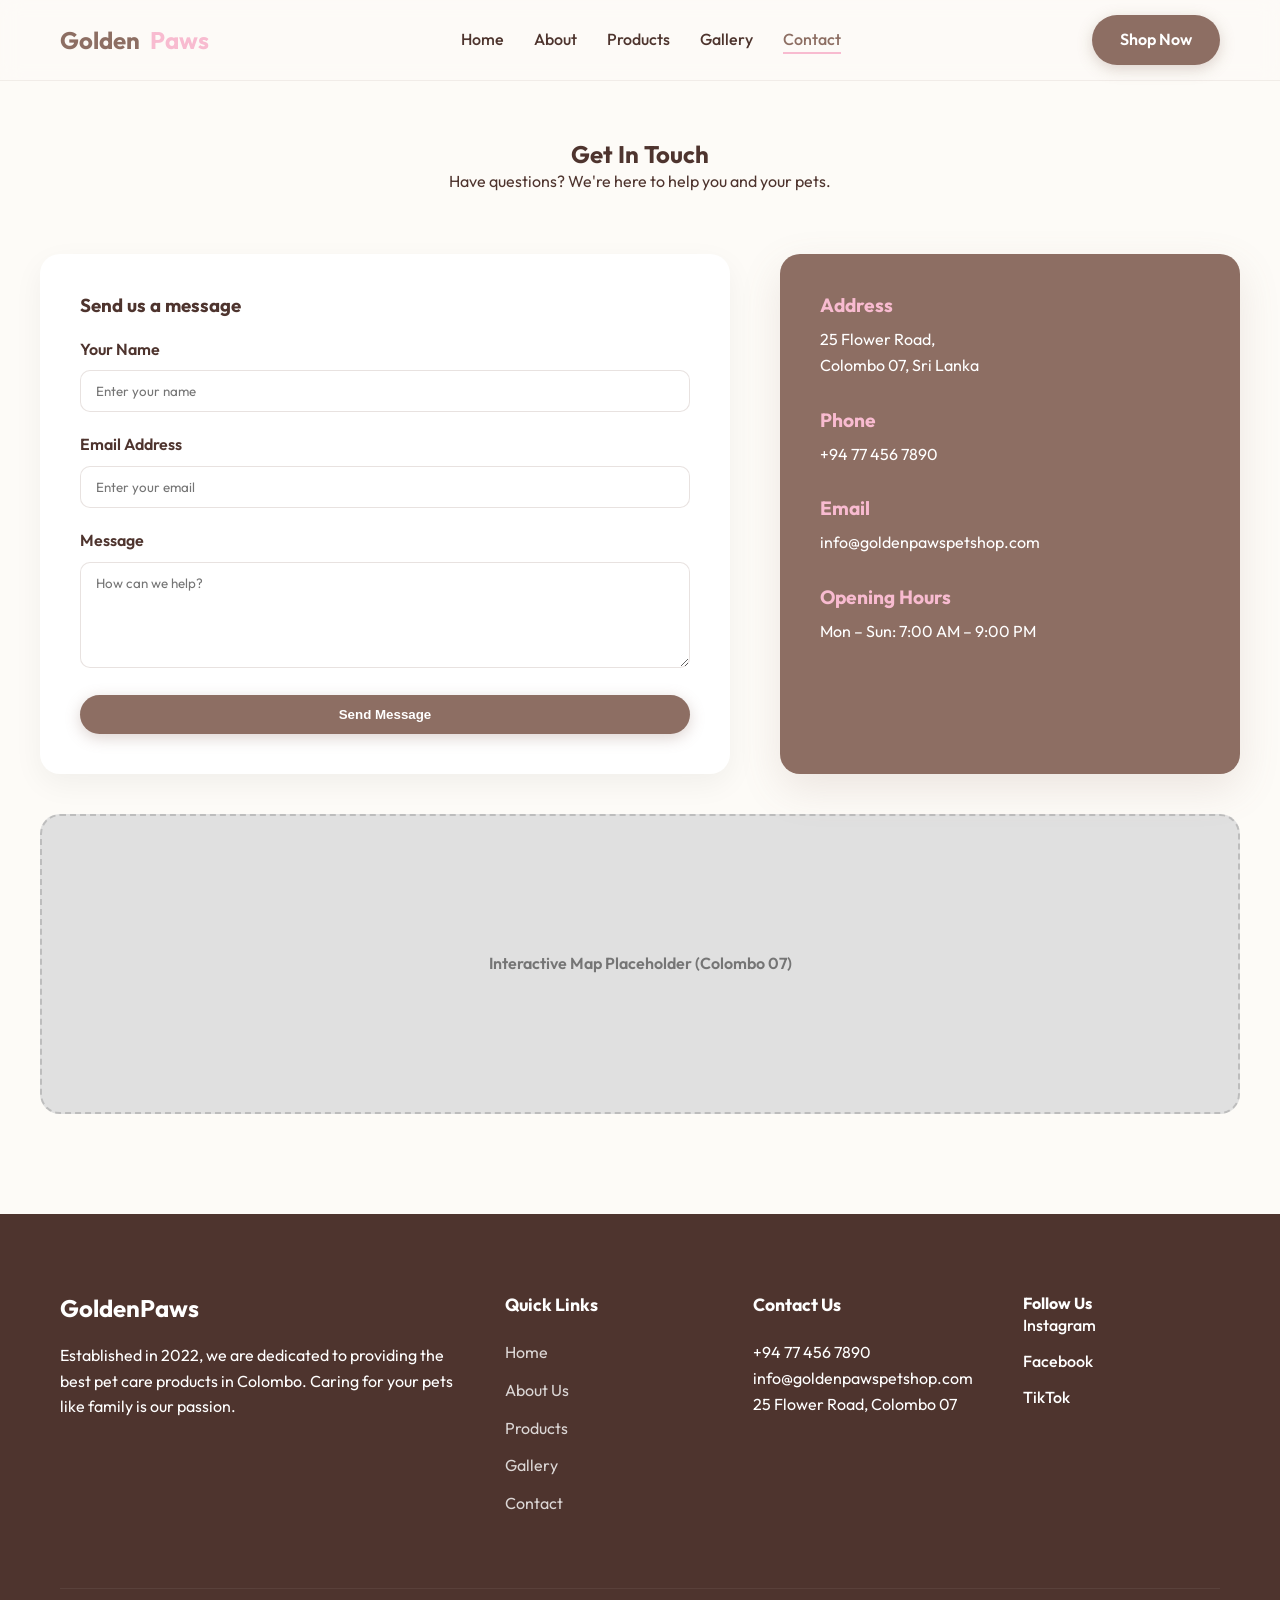
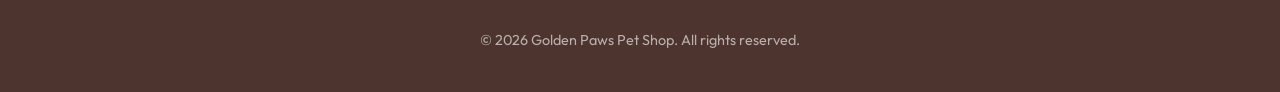
<file: contact.html>
<!DOCTYPE html>
<html lang="en">
<head>
    <meta charset="UTF-8">
    <meta name="viewport" content="width=device-width, initial-scale=1.0">
    <title>Contact Us | Golden Paws Pet Shop</title>
    <link rel="stylesheet" href="style.css">
    <style>
        .contact-header {
            padding: 140px 0 60px;
            text-align: center;
        }
        .contact-grid {
            display: grid;
            grid-template-columns: 1.5fr 1fr;
            gap: 50px;
        }
        .contact-form {
            background: var(--white);
            padding: 40px;
            border-radius: var(--border-radius);
            box-shadow: var(--shadow-soft);
        }
        .form-group {
            margin-bottom: 20px;
        }
        .form-group label {
            display: block;
            margin-bottom: 8px;
            font-weight: 600;
        }
        .form-group input, .form-group textarea {
            width: 100%;
            padding: 12px 15px;
            border-radius: 10px;
            border: 1px solid rgba(141, 110, 99, 0.2);
            font-family: inherit;
            outline: none;
            transition: var(--transition);
        }
        .form-group input:focus, .form-group textarea:focus {
            border-color: var(--primary-color);
            box-shadow: 0 0 0 3px rgba(141, 110, 99, 0.1);
        }
        .contact-info-card {
            background: var(--primary-color);
            color: var(--white);
            padding: 40px;
            border-radius: var(--border-radius);
            box-shadow: var(--shadow-medium);
        }
        .info-item {
            margin-bottom: 30px;
        }
        .info-item h4 {
            font-size: 1.2rem;
            margin-bottom: 10px;
            color: var(--accent-color);
        }
        .map-placeholder {
            width: 100%;
            height: 300px;
            background: #e0e0e0;
            border-radius: var(--border-radius);
            margin-top: 40px;
            display: flex;
            justify-content: center;
            align-items: center;
            color: #757575;
            font-weight: 600;
            border: 2px dashed #bdbdbd;
        }
        @media (max-width: 768px) {
            .contact-grid {
                grid-template-columns: 1fr;
            }
        }
    </style>
</head>
<body>

    <header>
        <div class="container">
            <nav>
                <a href="index.html" class="logo">
                    Golden<span>Paws</span>
                </a>
                <ul class="nav-links">
                    <li><a href="index.html">Home</a></li>
                    <li><a href="about.html">About</a></li>
                    <li><a href="products.html">Products</a></li>
                    <li><a href="gallery.html">Gallery</a></li>
                    <li><a href="contact.html" class="active">Contact</a></li>
                </ul>
                <a href="products.html" class="btn btn-primary">Shop Now</a>
            </nav>
        </div>
    </header>

    <main>
        <section class="contact-header">
            <div class="container">
                <h1>Get In Touch</h1>
                <p>Have questions? We're here to help you and your pets.</p>
            </div>
        </section>

        <section class="section container" style="padding-top: 0;">
            <div class="contact-grid">
                <div class="contact-form">
                    <h3>Send us a message</h3>
                    <form style="margin-top: 20px;">
                        <div class="form-group">
                            <label for="name">Your Name</label>
                            <input type="text" id="name" placeholder="Enter your name" required>
                        </div>
                        <div class="form-group">
                            <label for="email">Email Address</label>
                            <input type="email" id="email" placeholder="Enter your email" required>
                        </div>
                        <div class="form-group">
                            <label for="message">Message</label>
                            <textarea id="message" rows="5" placeholder="How can we help?" required></textarea>
                        </div>
                        <button type="submit" class="btn btn-primary" style="width: 100%;">Send Message</button>
                    </form>
                </div>

                <div class="contact-info-card">
                    <div class="info-item">
                        <h4>Address</h4>
                        <p>25 Flower Road,<br>Colombo 07, Sri Lanka</p>
                    </div>
                    <div class="info-item">
                        <h4>Phone</h4>
                        <p>+94 77 456 7890</p>
                    </div>
                    <div class="info-item">
                        <h4>Email</h4>
                        <p>info@goldenpawspetshop.com</p>
                    </div>
                    <div class="info-item">
                        <h4>Opening Hours</h4>
                        <p>Mon – Sun: 7:00 AM – 9:00 PM</p>
                    </div>
                </div>
            </div>

            <div class="map-placeholder">
                Interactive Map Placeholder (Colombo 07)
            </div>
        </section>
    </main>

    <footer>
        <div class="container">
            <div class="footer-grid">
                <div class="footer-about">
                    <h3>Golden<span>Paws</span></h3>
                    <p>Established in 2022, we are dedicated to providing the best pet care products in Colombo. Caring for your pets like family is our passion.</p>
                </div>
                <div class="footer-links">
                    <h4>Quick Links</h4>
                    <ul>
                        <li><a href="index.html">Home</a></li>
                        <li><a href="about.html">About Us</a></li>
                        <li><a href="products.html">Products</a></li>
                        <li><a href="gallery.html">Gallery</a></li>
                        <li><a href="contact.html">Contact</a></li>
                    </ul>
                </div>
                <div class="footer-contact">
                    <h4>Contact Us</h4>
                    <ul>
                        <li>+94 77 456 7890</li>
                        <li>info@goldenpawspetshop.com</li>
                        <li>25 Flower Road, Colombo 07</li>
                    </ul>
                </div>
                <div class="footer-social">
                    <h4>Follow Us</h4>
                    <ul class="nav-links" style="flex-direction: column; gap: 10px;">
                        <li><a href="#">Instagram</a></li>
                        <li><a href="#">Facebook</a></li>
                        <li><a href="#">TikTok</a></li>
                    </ul>
                </div>
            </div>
            <div class="footer-bottom">
                &copy; 2026 Golden Paws Pet Shop. All rights reserved.
            </div>
        </div>
    </footer>

</body>
</html>
</file>
<file: style.css>
@import url('https://fonts.googleapis.com/css2?family=Outfit:wght@300;400;500;600;700&display=swap');

:root {
    --bg-color: #FDFBF7;
    --primary-color: #8D6E63;
    --primary-light: #BCAAA4;
    --accent-color: #F8BBD0;
    --text-main: #4E342E;
    --text-muted: #795548;
    --white: #FFFFFF;
    --shadow-soft: 0 10px 30px rgba(0, 0, 0, 0.05);
    --shadow-medium: 0 15px 40px rgba(141, 110, 99, 0.15);
    --transition: all 0.3s cubic-bezier(0.4, 0, 0.2, 1);
    --border-radius: 20px;
}

* {
    margin: 0;
    padding: 0;
    box-sizing: border-box;
}

body {
    font-family: 'Outfit', sans-serif;
    background-color: var(--bg-color);
    color: var(--text-main);
    line-height: 1.6;
    overflow-x: hidden;
}

/* Typography */
h1, h2, h3, h4 {
    font-weight: 700;
    line-height: 1.2;
}

a {
    text-decoration: none;
    color: inherit;
    transition: var(--transition);
}

ul {
    list-style: none;
}

img {
    max-width: 100%;
    display: block;
}

.container {
    max-width: 1200px;
    margin: 0 auto;
    padding: 0 20px;
}

/* Header & Nav */
header {
    background: rgba(253, 251, 247, 0.8);
    backdrop-filter: blur(10px);
    position: fixed;
    top: 0;
    width: 100%;
    z-index: 1000;
    border-bottom: 1px solid rgba(141, 110, 99, 0.1);
}

nav {
    display: flex;
    justify-content: space-between;
    align-items: center;
    height: 80px;
}

.logo {
    font-size: 1.5rem;
    font-weight: 700;
    color: var(--primary-color);
    display: flex;
    align-items: center;
    gap: 10px;
}

.logo span {
    color: var(--accent-color);
}

.nav-links {
    display: flex;
    gap: 30px;
}

.nav-links a {
    font-weight: 500;
    font-size: 1rem;
    position: relative;
}

.nav-links a:hover {
    color: var(--primary-color);
}

.nav-links a.active {
    color: var(--primary-color);
}

.nav-links a.active::after {
    content: '';
    position: absolute;
    bottom: -5px;
    left: 0;
    width: 100%;
    height: 2px;
    background: var(--accent-color);
}

/* Buttons */
.btn {
    display: inline-block;
    padding: 12px 28px;
    border-radius: 50px;
    font-weight: 600;
    cursor: pointer;
    transition: var(--transition);
    border: none;
}

.btn-primary {
    background-color: var(--primary-color);
    color: var(--white);
    box-shadow: 0 4px 15px rgba(141, 110, 99, 0.3);
}

.btn-primary:hover {
    background-color: var(--text-main);
    transform: translateY(-2px);
    box-shadow: 0 6px 20px rgba(141, 110, 99, 0.4);
}

.btn-outline {
    background-color: transparent;
    border: 2px solid var(--primary-color);
    color: var(--primary-color);
}

.btn-outline:hover {
    background-color: var(--primary-color);
    color: var(--white);
}

/* Hero Section */
.hero {
    padding: 160px 0 100px;
    display: flex;
    align-items: center;
    gap: 50px;
}

.hero-content {
    flex: 1;
}

.hero-image {
    flex: 1;
    position: relative;
}

.hero-image img {
    border-radius: var(--border-radius);
    box-shadow: var(--shadow-medium);
}

.hero h1 {
    font-size: 3.5rem;
    margin-bottom: 20px;
}

.hero p {
    font-size: 1.2rem;
    color: var(--text-muted);
    margin-bottom: 30px;
}

/* Section Styling */
.section {
    padding: 100px 0;
}

.section-title {
    text-align: center;
    margin-bottom: 60px;
}

.section-title h2 {
    font-size: 2.5rem;
    margin-bottom: 15px;
}

.section-title p {
    color: var(--text-muted);
    max-width: 600px;
    margin: 0 auto;
}

/* Product Cards */
.product-grid {
    display: grid;
    grid-template-columns: repeat(auto-fill, minmax(250px, 1fr));
    gap: 30px;
}

.product-card {
    background: var(--white);
    padding: 20px;
    border-radius: var(--border-radius);
    box-shadow: var(--shadow-soft);
    transition: var(--transition);
    text-align: center;
}

.product-card:hover {
    transform: translateY(-10px);
    box-shadow: var(--shadow-medium);
}

.product-card img {
    width: 100%;
    height: 200px;
    object-fit: cover;
    border-radius: 15px;
    margin-bottom: 20px;
}

.product-card h3 {
    font-size: 1.2rem;
    margin-bottom: 10px;
}

.product-card .price {
    font-weight: 700;
    color: var(--primary-color);
    font-size: 1.1rem;
    margin-bottom: 15px;
    display: block;
}

/* Testimonials */
.testimonial-grid {
    display: grid;
    grid-template-columns: repeat(auto-fit, minmax(300px, 1fr));
    gap: 30px;
}

.testimonial-card {
    background: rgba(248, 187, 208, 0.1);
    padding: 40px;
    border-radius: var(--border-radius);
    border-left: 5px solid var(--accent-color);
}

.testimonial-card p {
    font-style: italic;
    margin-bottom: 20px;
}

.testimonial-card .author {
    font-weight: 700;
    display: block;
}

/* Footer */
footer {
    background-color: var(--text-main);
    color: var(--white);
    padding: 80px 0 40px;
}

.footer-grid {
    display: grid;
    grid-template-columns: 2fr 1fr 1fr 1fr;
    gap: 50px;
    margin-bottom: 60px;
}

.footer-about h3 {
    font-size: 1.5rem;
    margin-bottom: 20px;
}

.footer-links h4, .footer-contact h4 {
    margin-bottom: 25px;
    font-size: 1.1rem;
}

.footer-links ul li {
    margin-bottom: 12px;
}

.footer-links ul li a {
    opacity: 0.8;
}

.footer-links ul li a:hover {
    opacity: 1;
    padding-left: 5px;
}

.footer-bottom {
    text-align: center;
    padding-top: 40px;
    border-top: 1px solid rgba(255, 255, 255, 0.1);
    font-size: 0.9rem;
    opacity: 0.6;
}

/* Responsive */
@media (max-width: 992px) {
    .hero {
        flex-direction: column;
        text-align: center;
        padding-top: 120px;
    }
    .hero h1 {
        font-size: 2.8rem;
    }
    .footer-grid {
        grid-template-columns: 1fr 1fr;
    }
}

@media (max-width: 768px) {
    .nav-links {
        display: none;
    }
    .footer-grid {
        grid-template-columns: 1fr;
    }
}
</file>
